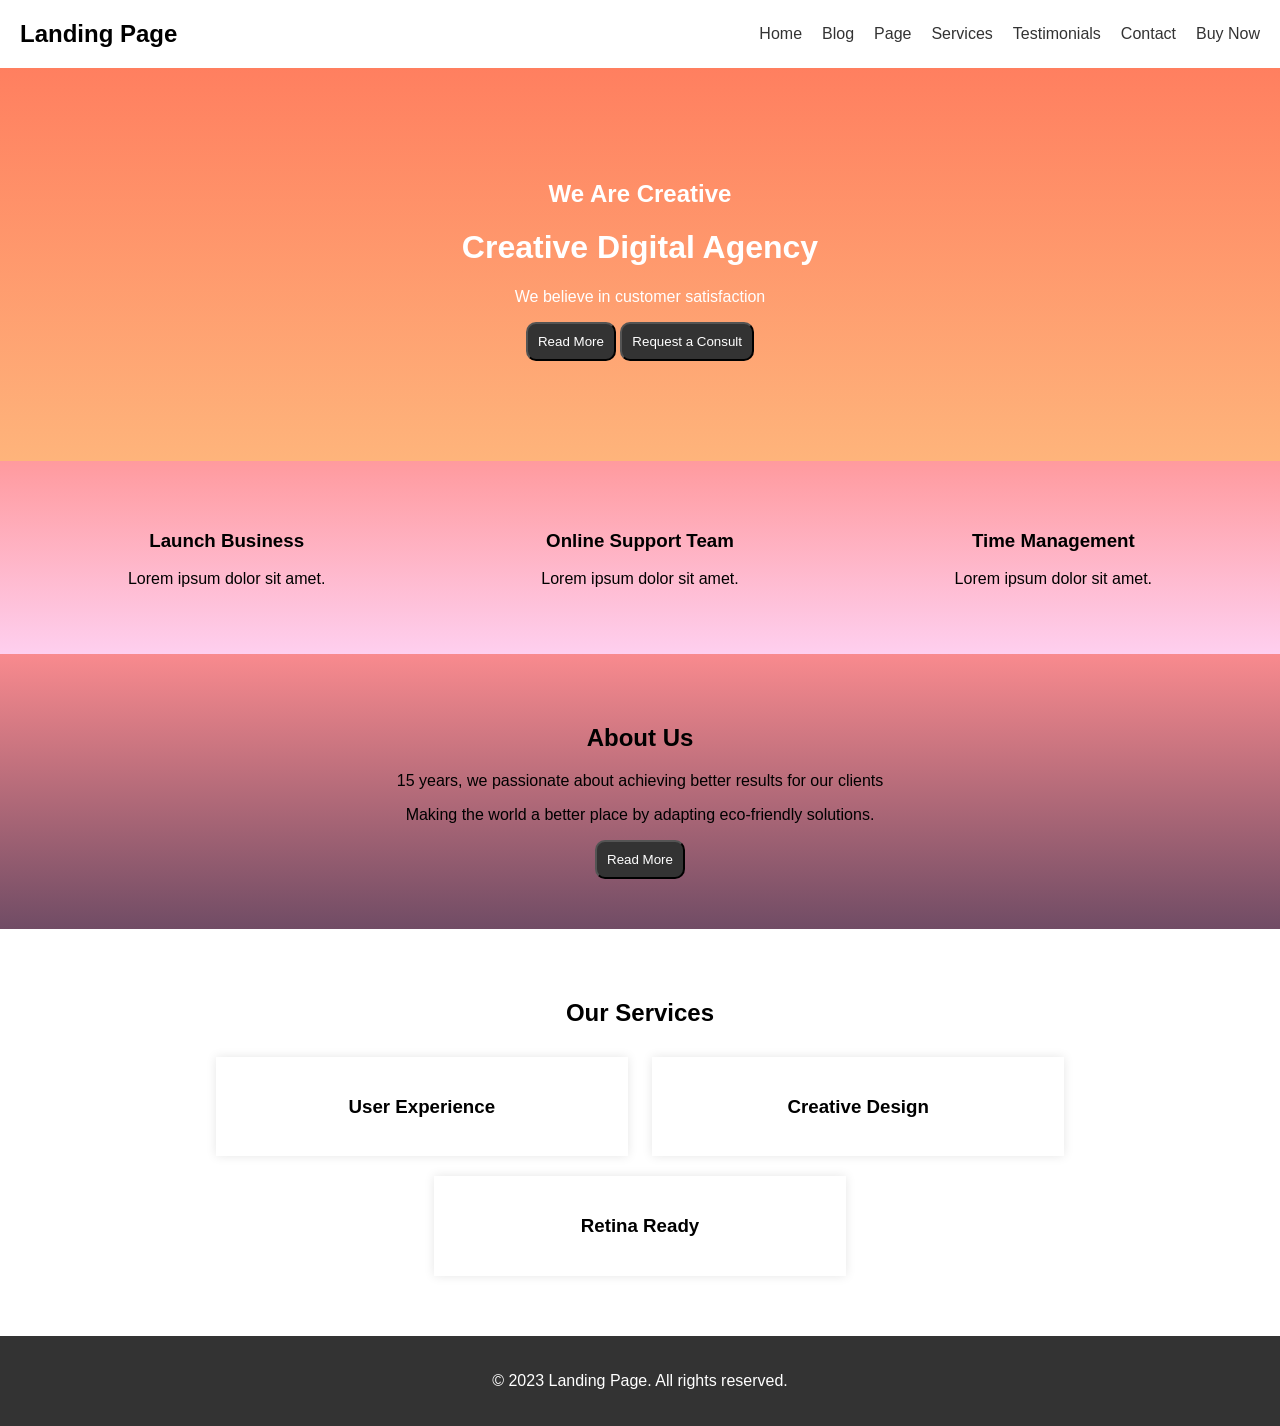
<file: Landing Page/index.html>
<!DOCTYPE html>
<html lang="en">
<head>
    <meta charset="UTF-8">
    <meta name="viewport" content="width=device-width, initial-scale=1.0">
    <title>Landing Page</title>
    <link rel="stylesheet" href="style.css">
</head>
<body>
    <header>
        <nav class="navbar">
            <div class="logo">
                <h1>Landing Page</h1>
            </div>
            <ul class="nav-links">
                <li><a href="#">Home</a></li>
                <li><a href="#">Blog</a></li>
                <li><a href="#">Page</a></li>
                <li><a href="#">Services</a></li>
                <li><a href="#">Testimonials</a></li>
                <li><a href="#">Contact</a></li>
                <li><a href="#">Buy Now</a></li>
            </ul>
        </nav>
        <div class="hero">
            <h2>We Are Creative</h2>
            <h1>Creative Digital Agency</h1>
            <p>We believe in customer satisfaction</p>
            <button class="read-request">Read More</button>
            <button class="read-request">Request a Consult</button>
        </div>
    </header>
    <section class="features">
        <div class="feature">
            <h3>Launch Business</h3>
            <p>Lorem ipsum dolor sit amet.</p>
        </div>
        <div class="feature">
            <h3>Online Support Team</h3>
            <p>Lorem ipsum dolor sit amet.</p>
        </div>
        <div class="feature">
            <h3>Time Management</h3>
            <p>Lorem ipsum dolor sit amet.</p>
        </div>
    </section>
    <section class="about">
        <h2>About Us</h2>
        <p>15 years, we passionate about achieving better results for our clients</p>
        <p>Making the world a better place by adapting eco-friendly solutions.</p>
        <button class="read-request">Read More</button>
    </section>
    <section class="services">
        <h2>Our Services</h2>
        <div class="service">
            <h3>User Experience</h3>
        </div>
        <div class="service">
            <h3>Creative Design</h3>
        </div>
        <div class="service">
            <h3>Retina Ready</h3>
        </div>
    </section>
    <footer>
		<p>&copy; 2023 Landing Page. All rights reserved.</p>
	</footer>
</body>
</html>
</file>
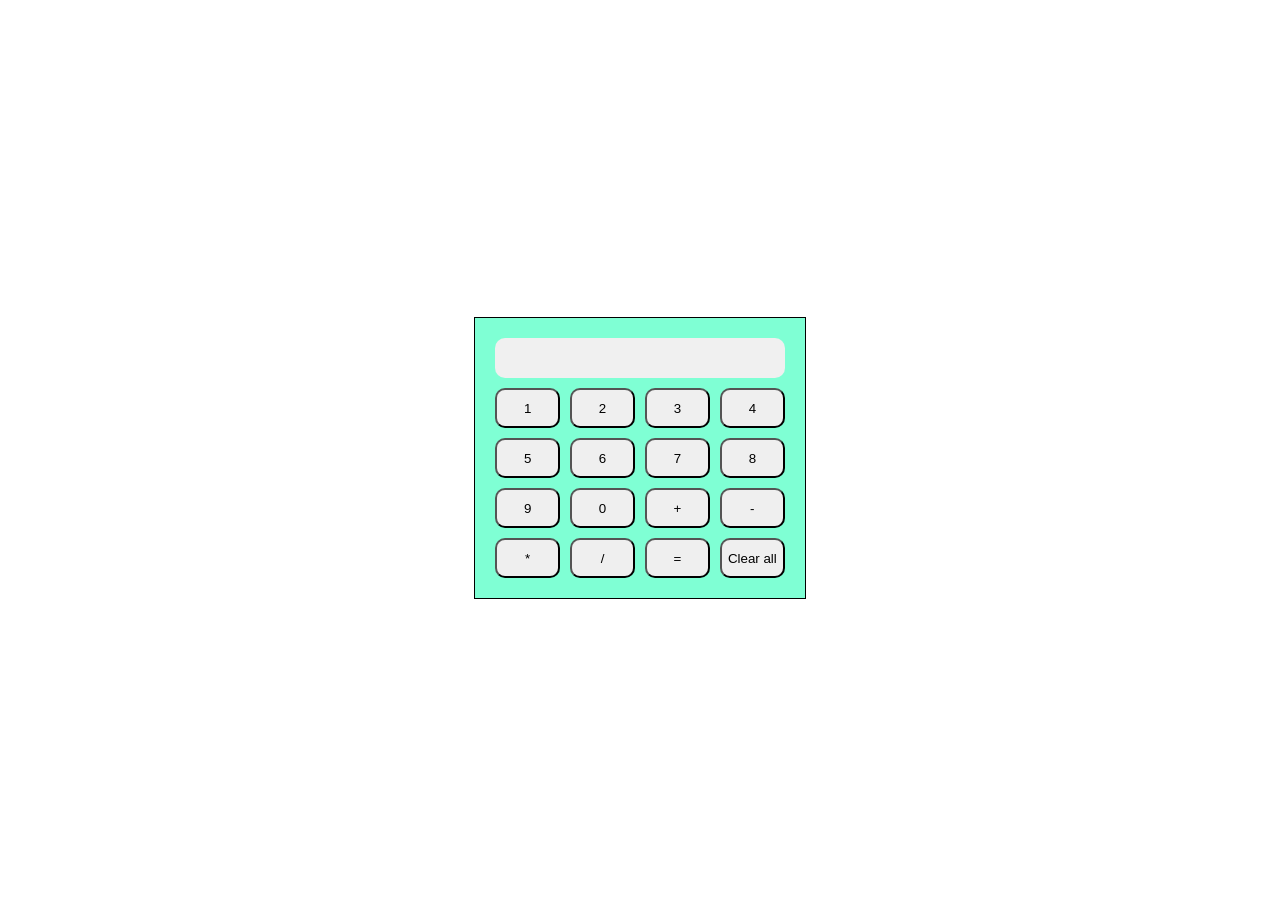
<file: Calculator.html>
<html lang="en">
<head>
    <meta charset="UTF-8">
    <meta name="viewport" content="width=device-width, initial-scale=1.0">
    <title>Calculator</title>
    <style>
            body {
                display: flex;
                justify-content: center;
                align-items: center;
                height: 100vh;
            }

            .calculator {
                border: 1px solid #000;
                padding: 20px;
                background-color: aquamarine;
            }

            .display {
                margin-bottom: 10px;
                height: 40px;
                background-color: #f0f0f0;
                border-radius: 10px;
            }

            .buttons {
                display: grid;
                grid-template-columns: repeat(4, 1fr);
                gap: 10px;
            }



            button {
                height: 40px;
                cursor: pointer;
                border-radius: 10px;
            }
    </style>
</head>
<body>
    <div class="calculator">
        <div id="display" class="display"></div>
        <div class="buttons">
            <button class="number" value="1">1</button>
            <button class="number" value="2">2</button>
            <button class="number" value="3">3</button>
            <button class="number" value="4">4</button>
            <button class="number" value="5">5</button>
            <button class="number" value="6">6</button>
            <button class="number" value="7">7</button>
            <button class="number" value="8">8</button>
            <button class="number" value="9">9</button>
            <button class="number" value="0">0</button>
            <button class="operation" value="+">+</button>
            <button class="operation" value="-">-</button>
            <button class="operation" value="*">*</button>
            <button class="operation" value="/">/</button>
            <button id="equals">=</button>
            <button id="clear">Clear all</button>
        </div>
    </div>
    <script>
        let currentInput = '';
        let previousInput = '';
        let operation = null;

        const display = document.getElementById('display');
        const numberButtons = document.querySelectorAll('.number');
        const operationButtons = document.querySelectorAll('.operation');
        const equalsButton = document.getElementById('equals');
        const clearButton = document.getElementById('clear');

        numberButtons.forEach(button => {
            button.addEventListener('click', () => {
                currentInput += button.value;
                updateDisplay();
            });
        });

        operationButtons.forEach(button => {
            button.addEventListener('click', () => {
                operation = button.value;
                previousInput = currentInput;
                currentInput = '';
            });
        });

        equalsButton.addEventListener('click', () => {
            if (operation && previousInput) {
                currentInput = calculate(previousInput, currentInput, operation);
                operation = null;
                previousInput = '';
                updateDisplay();
            }
        });

        clearButton.addEventListener('click', () => {
            currentInput = '';
            previousInput = '';
            operation = null;
            updateDisplay();
        });

        function updateDisplay() {
            display.textContent = currentInput;
        }

        function calculate(first, second, operation) {
            first = parseFloat(first);
            second = parseFloat(second);
            switch (operation) {
                case '+': return first + second;
                case '-': return first - second;
                case '*': return first * second;
                case '/': return first / second;
                default: return 0;
            }
        }
    </script>
</body>
</html>
</file>
<file: Landing Page/style.css>
body {
    font-family: Arial, sans-serif;
    margin: 0;
    padding: 0;
}

header {
    background: #f2f2f2;
}

.contact-info {
    display: flex;
    gap: 20px;
}


.navbar {
    background: #fff;
    display: flex;
    justify-content: space-between;
    align-items: center;
    padding: 20px;
    position: fixed;
    top: 0;
    left: 0;
    right: 0;
    z-index: 999;
}

.logo h1 {
    margin: 0;
}

.nav-links {
    list-style: none;
    display: flex;
    gap: 20px;
    margin: 0;
    padding: 0;
}

.nav-links li {
    display: inline;
}

.nav-links a {
    text-decoration: none;
    color: #333;
}

.hero {
    margin-top: 60px;
    text-align: center;
    padding: 100px 20px;
    background: linear-gradient(#ff7e5f, #feb47b);
    color: white;
}

.read-request {
    background: #333;
    color: white;
    padding: 10px;
    text-align: center;
    border-radius: 10px;
    cursor: pointer;
}

.features {
    display: flex;
    justify-content: space-around;
    padding: 50px 20px;
    background: linear-gradient(#ff9a9e, #fecfef);
}

.feature {
    text-align: center;
    width: 30%;
}

.feature:hover {
    transform: scale(1.1);
    transition-duration: 0.5s;
}

.about {
    text-align: center;
    padding: 50px 20px;
    background: linear-gradient(#f98a8e, #704c65);
}

.services {
    text-align: center;
    padding: 50px 20px;
}

.service {
    display: inline-block;
    width: 30%;
    margin: 10px;
    padding: 20px;
    background: #fff;
    box-shadow: 0 0 10px rgba(0,0,0,0.1);
}

.service:hover{
    transform: scale(1.1);
    box-shadow: 0 0 20px rgba(0,0,0,0.2);
    transition-duration: 0.5s;
}

footer {
    background: #333;
    color: white;
    text-align: center;
    padding: 20px;
}
</file>
